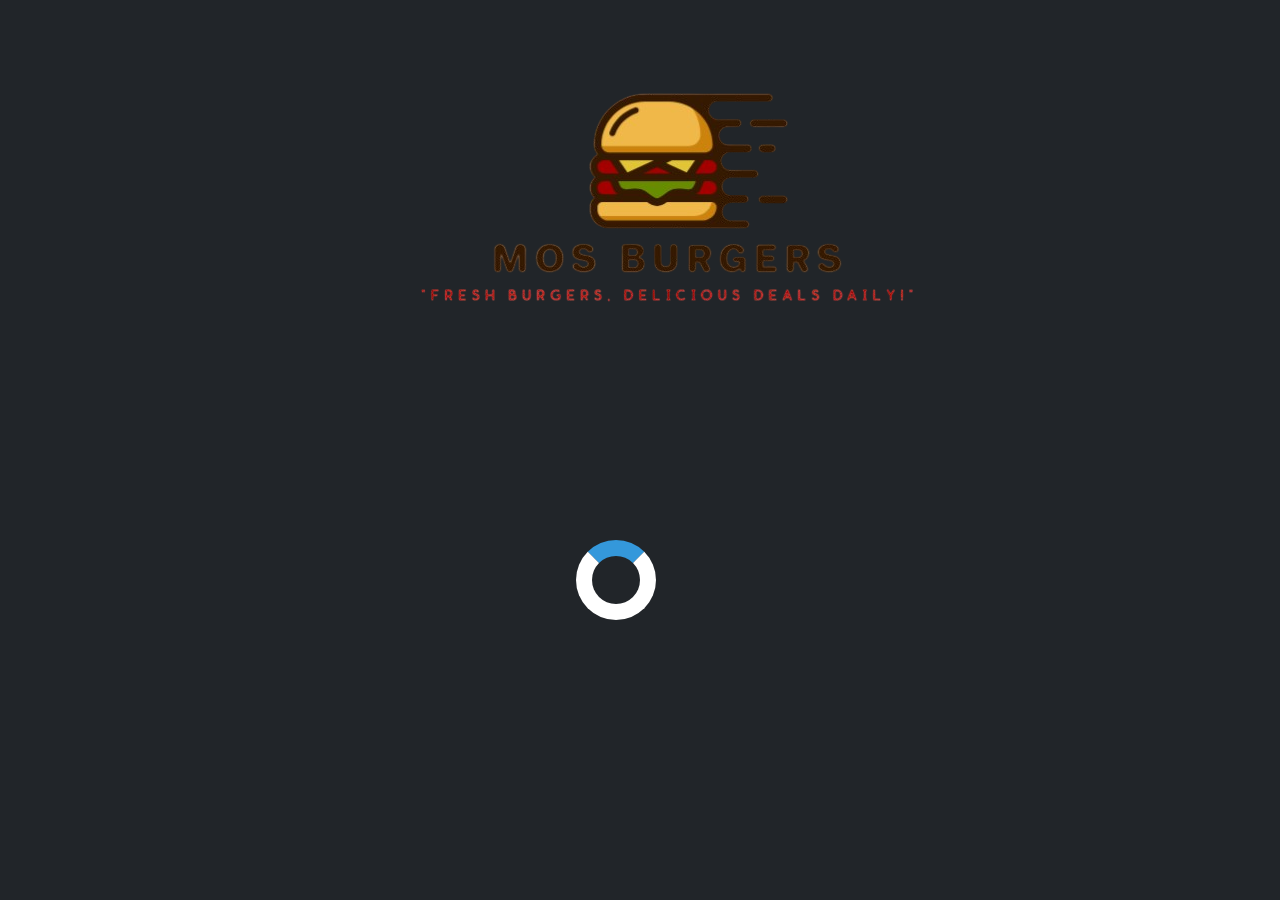
<file: index.html>
<!DOCTYPE html>
<html lang="en" data-bs-theme="dark">
<head>
    <meta charset="UTF-8">
    <meta name="viewport" content="width=device-width, initial-scale=1.0">
    <title>MOS BURGERS | FRESH BURGERS , DELICIOUS DEALS DAILY</title>
    <link rel="stylesheet" href="index.css"/>
    <link rel="icon" type="icon" href="img/rlogo.png"/>
    <link href="https://cdn.jsdelivr.net/npm/bootstrap@5.3.3/dist/css/bootstrap.min.css" rel="stylesheet"
    integrity="sha384-QWTKZyjpPEjISv5WaRU9OFeRpok6YctnYmDr5pNlyT2bRjXh0JMhjY6hW+ALEwIH" crossorigin="anonymous" />
</head>
<body>

    <img src="img/logo.png" alt="logo" id="logo"/>

    <div class="loader"></div>

    <script src="index.js"></script>
    <script src="https://cdn.jsdelivr.net/npm/bootstrap@5.3.3/dist/js/bootstrap.bundle.min.js" integrity="sha384-YvpcrYf0tY3lHB60NNkmXc5s9fDVZLESaAA55NDzOxhy9GkcIdslK1eN7N6jIeHz" crossorigin="anonymous"></script>
</body>
</html>
</file>
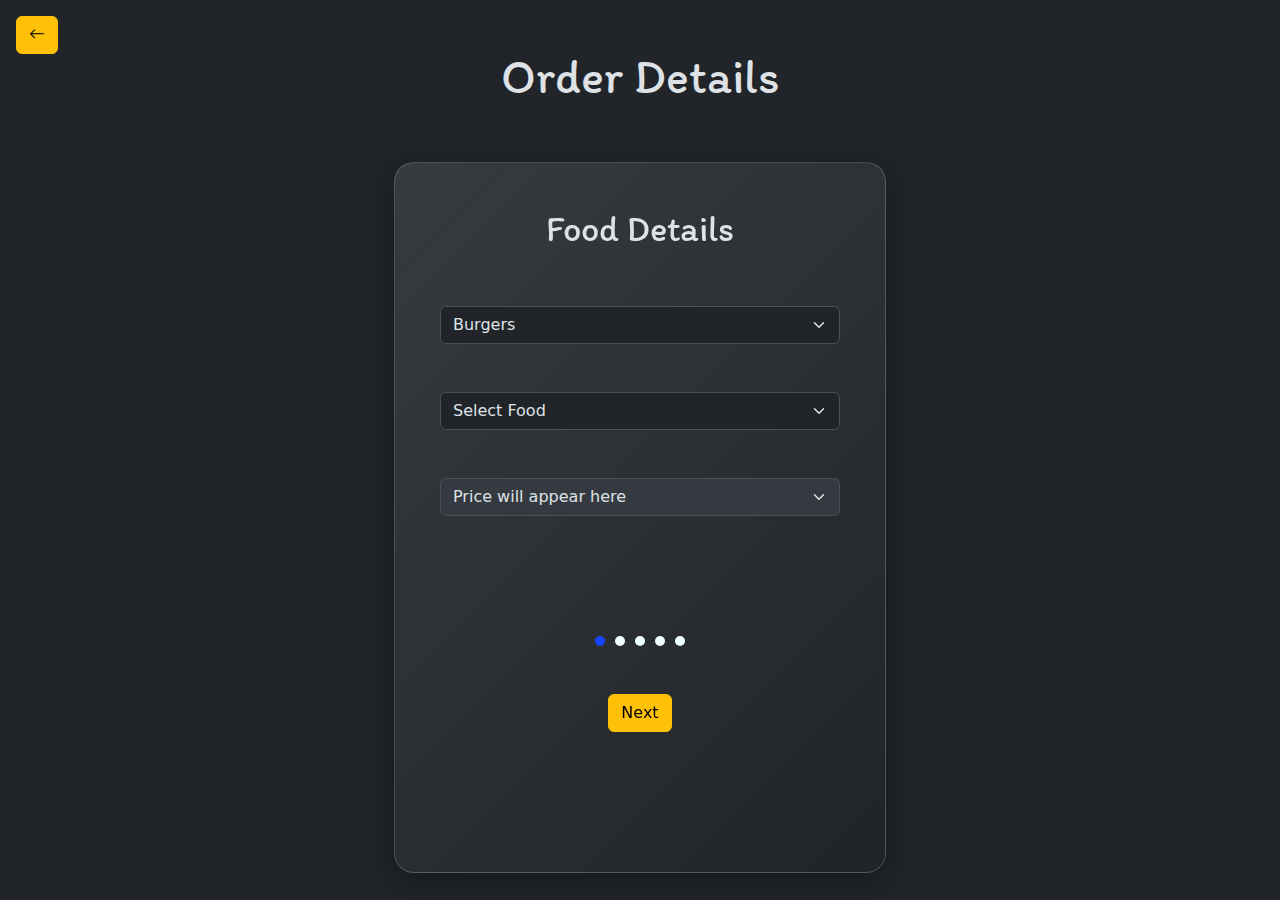
<file: order/order.html>
<!DOCTYPE html>
<html lang="en" data-bs-theme="dark">

<head>
  <meta charset="UTF-8" />
  <meta name="viewport" content="width=device-width, initial-scale=1.0" />
  <link rel="stylesheet" href="order.css" />
  <link rel="icon" href="../img/rlogo.png" />
  <title>Order</title>
  <link href="https://cdn.jsdelivr.net/npm/bootstrap@5.3.3/dist/css/bootstrap.min.css" rel="stylesheet"
    integrity="sha384-QWTKZyjpPEjISv5WaRU9OFeRpok6YctnYmDr5pNlyT2bRjXh0JMhjY6hW+ALEwIH" crossorigin="anonymous" />
  <link href="https://cdn.jsdelivr.net/npm/bootstrap-icons/font/bootstrap-icons.css" rel="stylesheet" />
  <link rel="stylesheet" href="https://cdnjs.cloudflare.com/ajax/libs/font-awesome/6.5.1/css/all.min.css">
  <link href="https://unpkg.com/aos@2.3.1/dist/aos.css" rel="stylesheet">

</head>

<body>

  <div class="container-fluid position-relative">
    <div class="row">
      <div class="col">
        <a href="../home/home.html" class="btn btn-warning position-absolute top-0 start-0 m-3">
          <i class="bi bi-arrow-left"></i>
        </a>
      </div>
    </div>
  </div>

  <br /><br />
  <h1 class="header text-center">Order Details</h1>

  <br /><br />

  <div class="container">
    <div class="row justify-content-center">
      <div class="col-12 col-md-8 col-lg-6">
        <div class="order-deatail-canvas">

          <br />

          <h2 id="canvas-header" class="text-center">Food Details</h2>
          <br /><br />
          <select data-aos="fade-up" id="select-food-type" class="form-select" aria-label="Default select example">
            <option data-aos="fade-up" value="fdt1">Burgers</option>
            <option data-aos="fade-up" value="fdt2">Submarines</option>
            <option data-aos="fade-up" value="fdt3">Fries</option>
            <option data-aos="fade-up" value="fdt4">Pasta</option>
            <option data-aos="fade-up" value="fdt5">Chicken</option>
            <option data-aos="fade-up" value="fdt6">Beverages</option>
          </select><br>

          <br />
          <select data-aos="fade-up" id="select-food" class="form-select" aria-label="Default select example">
            <option selected>Select Food</option>
          </select><br>

          <br />
          <select data-aos="fade-up" id="food-price" class="form-select" disabled>
            <option value="">Price will appear here</option>
          </select><br>

          <div id="page-2" data-aos="fade-left">

            <div class="form-floating mb-3">
              <input type="email" class="form-control" id="cusname" placeholder="John Doe">
              <label for="floatingInput">Name</label>
            </div>
            <div class="form-floating">
              <input type="number" class="form-control mb-2" id="cusphnum" placeholder="+1 123 456 789">
              <label for="floatingInput">Phone Number</label>
            </div>

            <div class="form-floating">
              <input type="email" class="form-control mb-2" id="cusemail" placeholder="Sri Lanka">
              <label for="floatingInput">Email</label>
            </div>

            <div class="form-floating">
              <input type="address" class="form-control mb-2" id="cusadd" placeholder="Colombo - 07 / Street 123 / No : 1234">
              <label for="floatingInput">Address</label>
            </div>

            <select id="select-how" class="form-select" aria-label="Default select example">
              <option selected>Select Home Or Work</option>
              <option value="home">Home</option>
              <option value="work">Work</option>
            </select><br>

          </div>

          <div id="page-3" data-aos="fade-left"><br>

            <div class="col" onclick="page3option1()">
              <div class="card shadow-sm" id="card-credit1"><br>
                <svg xmlns="http://www.w3.org/2000/svg" width="100%" height="50"
                  viewBox="0 0 576 512"><!--!Font Awesome Free 6.7.1 by @fontawesome - https://fontawesome.com License - https://fontawesome.com/license/free Copyright 2024 Fonticons, Inc.-->
                  <path
                    d="M64 32C28.7 32 0 60.7 0 96l0 32 576 0 0-32c0-35.3-28.7-64-64-64L64 32zM576 224L0 224 0 416c0 35.3 28.7 64 64 64l448 0c35.3 0 64-28.7 64-64l0-192zM112 352l64 0c8.8 0 16 7.2 16 16s-7.2 16-16 16l-64 0c-8.8 0-16-7.2-16-16s7.2-16 16-16zm112 16c0-8.8 7.2-16 16-16l128 0c8.8 0 16 7.2 16 16s-7.2 16-16 16l-128 0c-8.8 0-16-7.2-16-16z" />
                </svg>
                <div class="card-body">
                  <h5 id="pay1-text" class="card-text text-center">Pay With Credit/Debit Card</h5>
                  <div class="d-flex justify-content-between align-items-center">
                    <small class="text-muted"></small>
                  </div>
                </div>
              </div>
            </div><br>

            <div class="col" onclick="page3option2()">
              <div class="card shadow-sm" id="card-credit2"><br>
                <svg xmlns="http://www.w3.org/2000/svg" width="100%" height="50"
                  viewBox="0 0 576 512"><!--!Font Awesome Free 6.7.1 by @fontawesome - https://fontawesome.com License - https://fontawesome.com/license/free Copyright 2024 Fonticons, Inc.-->
                  <path
                    d="M0 112.5L0 422.3c0 18 10.1 35 27 41.3c87 32.5 174 10.3 261-11.9c79.8-20.3 159.6-40.7 239.3-18.9c23 6.3 48.7-9.5 48.7-33.4l0-309.9c0-18-10.1-35-27-41.3C462 15.9 375 38.1 288 60.3C208.2 80.6 128.4 100.9 48.7 79.1C25.6 72.8 0 88.6 0 112.5zM288 352c-44.2 0-80-43-80-96s35.8-96 80-96s80 43 80 96s-35.8 96-80 96zM64 352c35.3 0 64 28.7 64 64l-64 0 0-64zm64-208c0 35.3-28.7 64-64 64l0-64 64 0zM512 304l0 64-64 0c0-35.3 28.7-64 64-64zM448 96l64 0 0 64c-35.3 0-64-28.7-64-64z" />
                </svg>
                <h5 id="pay2-text" class="card-text text-center">Cash On Order</h5><br>
                <div class="d-flex justify-content-between align-items-center">
                  <small class="text-muted"></small>
                </div>
              </div>
            </div><br>

            <div class="col" onclick="page3option3()">
              <div class="card shadow-sm" id="card-credit3"><br>
                <svg xmlns="http://www.w3.org/2000/svg" width="100%" height="50"
                  viewBox="0 0 640 512"><!--!Font Awesome Free 6.7.1 by @fontawesome - https://fontawesome.com License - https://fontawesome.com/license/free Copyright 2024 Fonticons, Inc.-->
                  <path
                    d="M535 41c-9.4-9.4-9.4-24.6 0-33.9s24.6-9.4 33.9 0l64 64c4.5 4.5 7 10.6 7 17s-2.5 12.5-7 17l-64 64c-9.4 9.4-24.6 9.4-33.9 0s-9.4-24.6 0-33.9l23-23L384 112c-13.3 0-24-10.7-24-24s10.7-24 24-24l174.1 0L535 41zM105 377l-23 23L256 400c13.3 0 24 10.7 24 24s-10.7 24-24 24L81.9 448l23 23c9.4 9.4 9.4 24.6 0 33.9s-24.6 9.4-33.9 0L7 441c-4.5-4.5-7-10.6-7-17s2.5-12.5 7-17l64-64c9.4-9.4 24.6-9.4 33.9 0s9.4 24.6 0 33.9zM96 64l241.9 0c-3.7 7.2-5.9 15.3-5.9 24c0 28.7 23.3 52 52 52l117.4 0c-4 17 .6 35.5 13.8 48.8c20.3 20.3 53.2 20.3 73.5 0L608 169.5 608 384c0 35.3-28.7 64-64 64l-241.9 0c3.7-7.2 5.9-15.3 5.9-24c0-28.7-23.3-52-52-52l-117.4 0c4-17-.6-35.5-13.8-48.8c-20.3-20.3-53.2-20.3-73.5 0L32 342.5 32 128c0-35.3 28.7-64 64-64zm64 64l-64 0 0 64c35.3 0 64-28.7 64-64zM544 320c-35.3 0-64 28.7-64 64l64 0 0-64zM320 352a96 96 0 1 0 0-192 96 96 0 1 0 0 192z" />
                </svg>
                <h5 id="pay3-text" class="card-text text-center">Bank Payment</h5><br>
                <div class="d-flex justify-content-between align-items-center">
                  <small class="text-muted"></small>
                </div>
              </div>
            </div><br><br>

          </div>

          <div id="page-4" data-aos="fade-left"><br>

            <div class="card text-center mt-4" style="width:100%;">
              <div class="card-header bg-primary text-white">
                <h2>Your Points</h2>
              </div>
              <div class="card-body">
                <h3 id="points-balance">0</h3>
                <button id="earn-points-btn" class="btn btn-success mt-3" disabled>Earn 50 Points</button>
                <button id="redeem-points-btn" class="btn btn-warning mt-3" disabled>Redeem 100 Points</button>
                <p id="message" class="mt-3"></p>
              </div>
            </div>

            <div class="mt-5">
              <h4>Read This:</h4>
              <ul>
                <li>You Wan't To Shop 10 Foods For Activate This</li>
                <li>If The Price Is Greater Than 5000 You Can Earn It</li>
                <li>If You Wan't To Activate Now Give Us 2500.00 ( LKR )</li>
              </ul>
            </div>

          </div><br><br>

          <div id="page-5" data-aos="fade-left">

            <ul class="list-group">
              <li id="fin-food-name" class="list-group-item bg-success-subtle text-success-emphasis"></li>
              <li id="fin-food-price" class="list-group-item bg-success-subtle text-success-emphasis"></li>
              <li id="fin-food-cusname" class="list-group-item bg-success-subtle text-success-emphasis"></li>
              <li id="fin-food-cusphnumber" class="list-group-item bg-success-subtle text-success-emphasis"></li>
              <li id="fin-food-cusemail" class="list-group-item bg-success-subtle text-success-emphasis"></li>
              <li id="fin-food-cusaddress" class="list-group-item bg-success-subtle text-success-emphasis"></li>
              <li id="fin-food-cusaddhw" class="list-group-item bg-success-subtle text-success-emphasis"></li>
              <li id="fin-food-paymenttype" class="list-group-item bg-success-subtle text-success-emphasis"></li>
            </ul>

          </div><br><br>

          <center>

            <div class="steps-container">
              <div id="steps-progress1"></div>
              <div id="steps-progress2"></div>
              <div id="steps-progress3"></div>
              <div id="steps-progress4"></div>
              <div id="steps-progress5"></div>
            </div>

          </center>
          <br><br>

<center>
          <button id="next" onclick="nextStepProgress()" class="btn btn-warning" type="submit">Next</button><br><br><br>
</center>

<center>
          <button id="submit" onclick='subfunction()' class="btn btn-warning" type="submit">Submit</button><br><br><br>
</center>

        </div>
      </div>
    </div>
  </div>

  <script src="https://cdn.jsdelivr.net/npm/bootstrap@5.3.3/dist/js/bootstrap.bundle.min.js"
    integrity="sha384-YvpcrYf0tY3lHB60NNkmXc5s9fDVZLESaAA55NDzOxhy9GkcIdslK1eN7N6jIeHz"
    crossorigin="anonymous"></script>
  <script src="order.js"></script>
  <script src="https://unpkg.com/aos@2.3.1/dist/aos.js"></script>
  <script>AOS.init();</script>
</body>

</html>
</file>
<file: index.css>
body{
  background-color:#ff7c14;
}
#logo{
    margin-top:-0px;
    margin-left:415px;
    position: absolute;

}
.loader {
    border: 16px solid rgb(255, 187, 210);
    border-radius: 50%;
    border-color:rgb(255, 255, 255);
    border-top: 16px solid #3498db;
    width: 80px;
    height: 80px;
    -webkit-animation: spin 2s linear infinite; /* Safari */
    animation: spin 2s linear infinite;
    top:60%;
    left:45%;
    position: absolute;
  }
  
  /* Safari */
  @-webkit-keyframes spin {
    0% { -webkit-transform: rotate(0deg); }
    100% { -webkit-transform: rotate(360deg); }
  }
  
  @keyframes spin {
    0% { transform: rotate(0deg); }
    100% { transform: rotate(360deg); }
  }
</file>
<file: order/order.css>
@import url('https://fonts.googleapis.com/css2?family=Agbalumo&family=Itim&display=swap');

#bgcolor {
    background-color: #ff7c14;
}

.header {
    text-align: center;
    font-size: 48px;
    font-family: itim;
}

#canvas-header {
    text-align: center;
    font-size: 36px;
    font-family: itim;
}

#select-food-type,
#select-food,
#food-price {
    width: 100%; /* Full width on mobile */
    max-width: 400px; /* Limit width on larger screens */
    margin: 0 auto; /* Center the elements */
}

.order-deatail-canvas {
    height: auto;
    overflow-y: visible;
    overflow-x: hidden;
    width: 90%; /* Responsive width */
    max-width: 550px; /* Limit width on larger screens */
    height: auto; /* Adjust height automatically */
    min-height: 450px; /* Minimum height */
    background-color: #ff7c14;
    background: linear-gradient(135deg, rgba(255, 255, 255, 0.1), rgba(255, 255, 255, 0));
    backdrop-filter: blur(10px);
    -webkit-backdrop-filter: blur(10px);
    border-radius: 20px;
    border: 1px solid rgba(255, 255, 255, 0.18);
    box-shadow: 0 8px 32px 0 rgba(0, 0, 0, 0.37);
    margin: 0 auto; /* Center the canvas */
    padding: 20px; /* Add padding for better spacing */
}

.steps-container {
    display: flex;
    justify-content: center;
    align-items: center;
    gap: 10px;
}

#steps-progress1,
#steps-progress2,
#steps-progress3,
#steps-progress4,
#steps-progress5 {
    border-radius: 50%;
    width: 10px;
    height: 10px;
}

#steps-progress1 {
    background-color: rgb(23, 66, 255);
}

#steps-progress2,
#steps-progress3,
#steps-progress4,
#steps-progress5 {
    background-color: azure;
}

#submit {
    display: none;
}

#page-2 .form-floating {
    margin-bottom: 20px;
    width: 100%; /* Full width on mobile */
    max-width: 300px; /* Limit width on larger screens */
    margin: 0 auto; /* Center the form fields */
}

#page-2,
#page-3,
#page-4,
#page-5 {
    overflow-y: visible;
    overflow-x: hidden;
    display: none;
    margin-top: -130px;
    position: relative;
    z-index: 1;
    width: 100%; /* Full width on mobile */
    max-width: 400px; /* Limit width on larger screens */
    margin: 0 auto; /* Center the sections */
}

#select-how {
    width: 100%; /* Full width on mobile */
    max-width: 300px; /* Limit width on larger screens */
    margin: 0 auto; /* Center the select element */
}

#card-credit1,
#card-credit2,
#card-credit3 {
    width: 100%; /* Full width on mobile */
    max-width: 300px; /* Limit width on larger screens */
    margin: 0 auto; /* Center the cards */
}

#points-balance {
    font-size: 3rem;
    color: #28a745;
}

#message {
    font-size: 1.2rem;
    color: #ff4500;
}

/* Media Queries for Mobile Responsiveness */
@media (max-width: 768px) {
    .header {
        font-size: 36px; /* Smaller font size for mobile */
    }

    #canvas-header {
        font-size: 28px; /* Smaller font size for mobile */
    }

    .order-deatail-canvas {
        width: 95%; /* Slightly smaller width for mobile */
        min-height: 400px; /* Adjust height for mobile */
    }

    #select-food-type,
    #select-food,
    #food-price,
    #page-2 .form-floating,
    #select-how,
    #card-credit1,
    #card-credit2,
    #card-credit3 {
        width: 100%; /* Full width on mobile */
        max-width: 100%; /* No max-width on mobile */
    }

    #page-2,
    #page-3,
    #page-4,
    #page-5 {
        margin-top: -100px; /* Adjust margin for mobile */
    }

    #points-balance {
        font-size: 2rem; /* Smaller font size for mobile */
    }

    #message {
        font-size: 1rem; /* Smaller font size for mobile */
    }
}

@media (max-width: 480px) {
    .header {
        font-size: 28px; /* Even smaller font size for very small screens */
    }

    #canvas-header {
        font-size: 24px; /* Even smaller font size for very small screens */
    }

    .order-deatail-canvas {
        width: 100%; /* Full width for very small screens */
        min-height: 350px; /* Adjust height for very small screens */
    }

    #page-2,
    #page-3,
    #page-4,
    #page-5 {
        margin-top: -80px; /* Adjust margin for very small screens */
    }
}
</file>
